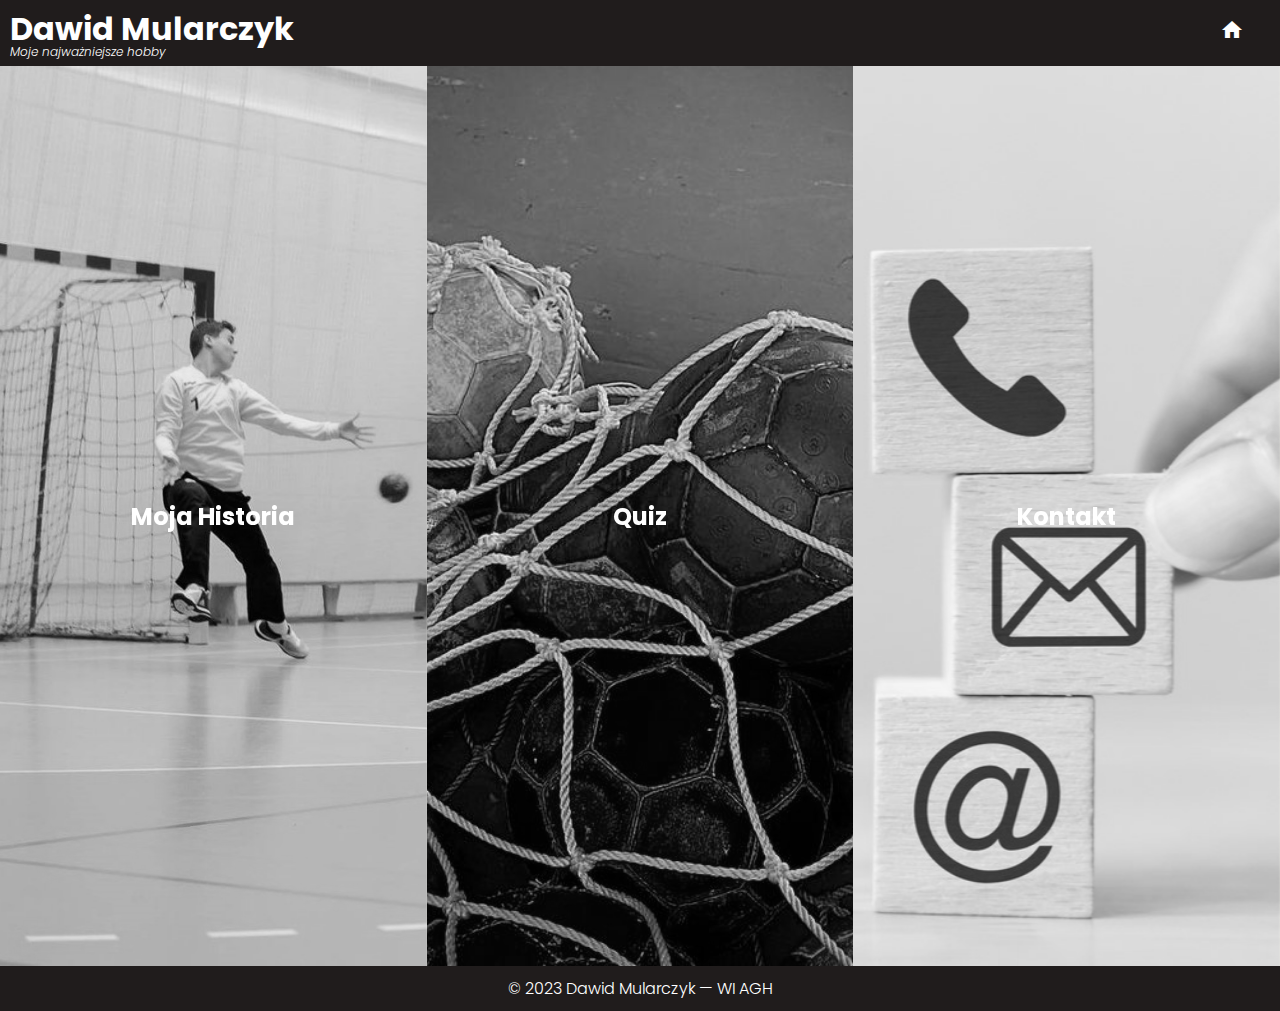
<file: index.html>
<!doctype html>
<html lang="pl">
<head>
    <meta charset="UTF-8">
    <meta name="Author" content="Dawid Mularczyk" />
    <meta name="Description" content="Strona poświęcona piłce ręcznej" />
    <meta name="viewport"
          content="width=device-width, user-scalable=no, initial-scale=1.0, maximum-scale=1.0, minimum-scale=1.0">
    <meta http-equiv="X-UA-Compatible" content="ie=edge">
    <link rel="icon" href="images/ikonka.png" type="image/png">
    <link rel="stylesheet" href="styles.css">
    <link rel="stylesheet" href="https://fonts.googleapis.com/icon?family=Material+Icons">
    <script src="change_title.js"></script>
    <title>piłka ręczna w moim życiu</title>
</head>
<body>
<header>
    <div class="header-left">
        <a href="index.html"><h1>Dawid Mularczyk</h1></a>
        <a href="index.html"><p>Moje najważniejsze hobby</p></a>
    </div>
    <nav class="header-right">
        <a href="index.html"><i class="material-icons">home</i></a>
    </nav>
</header>

<main>
    <section>
        <a href="history.html">
            <div class="bg-photo" style="background-image: url('images/my_photo.jpg')"></div>

            <div class="article-title">
                <h2>Moja Historia</h2>
            </div>

            <div class="content">
                <p>
                    Zapraszam Cię na fascynującą podróż przez moje życie z piłką ręczną! Dowiesz się między innymi, w jaki
                    sposób rozpocząłem przygodę z tym sportem, poznasz przebieg mojej kariery oraz czego się nauczyłem.
                    Kliknij tutaj, aby <b>poznać więcej</b> !🤾‍♂️📖
                </p>
            </div>
        </a>

    </section>

    <section>
        <a href="quiz.html">
            <div class="bg-photo" style="background-image: url('images/quizz.jpg')"></div>

            <div class="article-title">
                <h2>Quiz</h2>
            </div>

            <div class="content">
                <p>
                    Czy jesteś gotowy na wyzwanie i chcesz sprawdzić swoją wiedzę z zakresu piłki ręcznej? Niezależnie od tego,
                    czy jesteś wielkim fanem tego sportu, czy dopiero zaczynasz się nim interesować, ten quiz dostarczy
                    Ci mnóstwo radości i wiedzy. Kliknij tutaj, aby rozpocząć zabawę!🤾‍♂️🧠
                </p>
            </div>
        </a>

    </section>

    <section>
        <a href="contact.html">
            <div class="bg-photo" style="background-image: url('images/contact_photo.jpg')"></div>

            <div class="article-title">
                <h2>Kontakt</h2>
            </div>

            <div class="content">
                <p>
                    Czy masz pytania, sugestie lub po prostu chcesz się ze mną skontaktować? Jestem tu, aby Ci pomóc! Twoja
                    opinia i feedback są dla mnie niezwykle ważne. Kliknij tutaj, aby wysłać mi wiadomość. Czekam na kontakt!
                    📩🤝
                </p>
            </div>
        </a>
    </section>
</main>

<footer>
    <p>&copy; 2023 Dawid Mularczyk — WI AGH</p>
</footer>
</body>
</html>
</file>
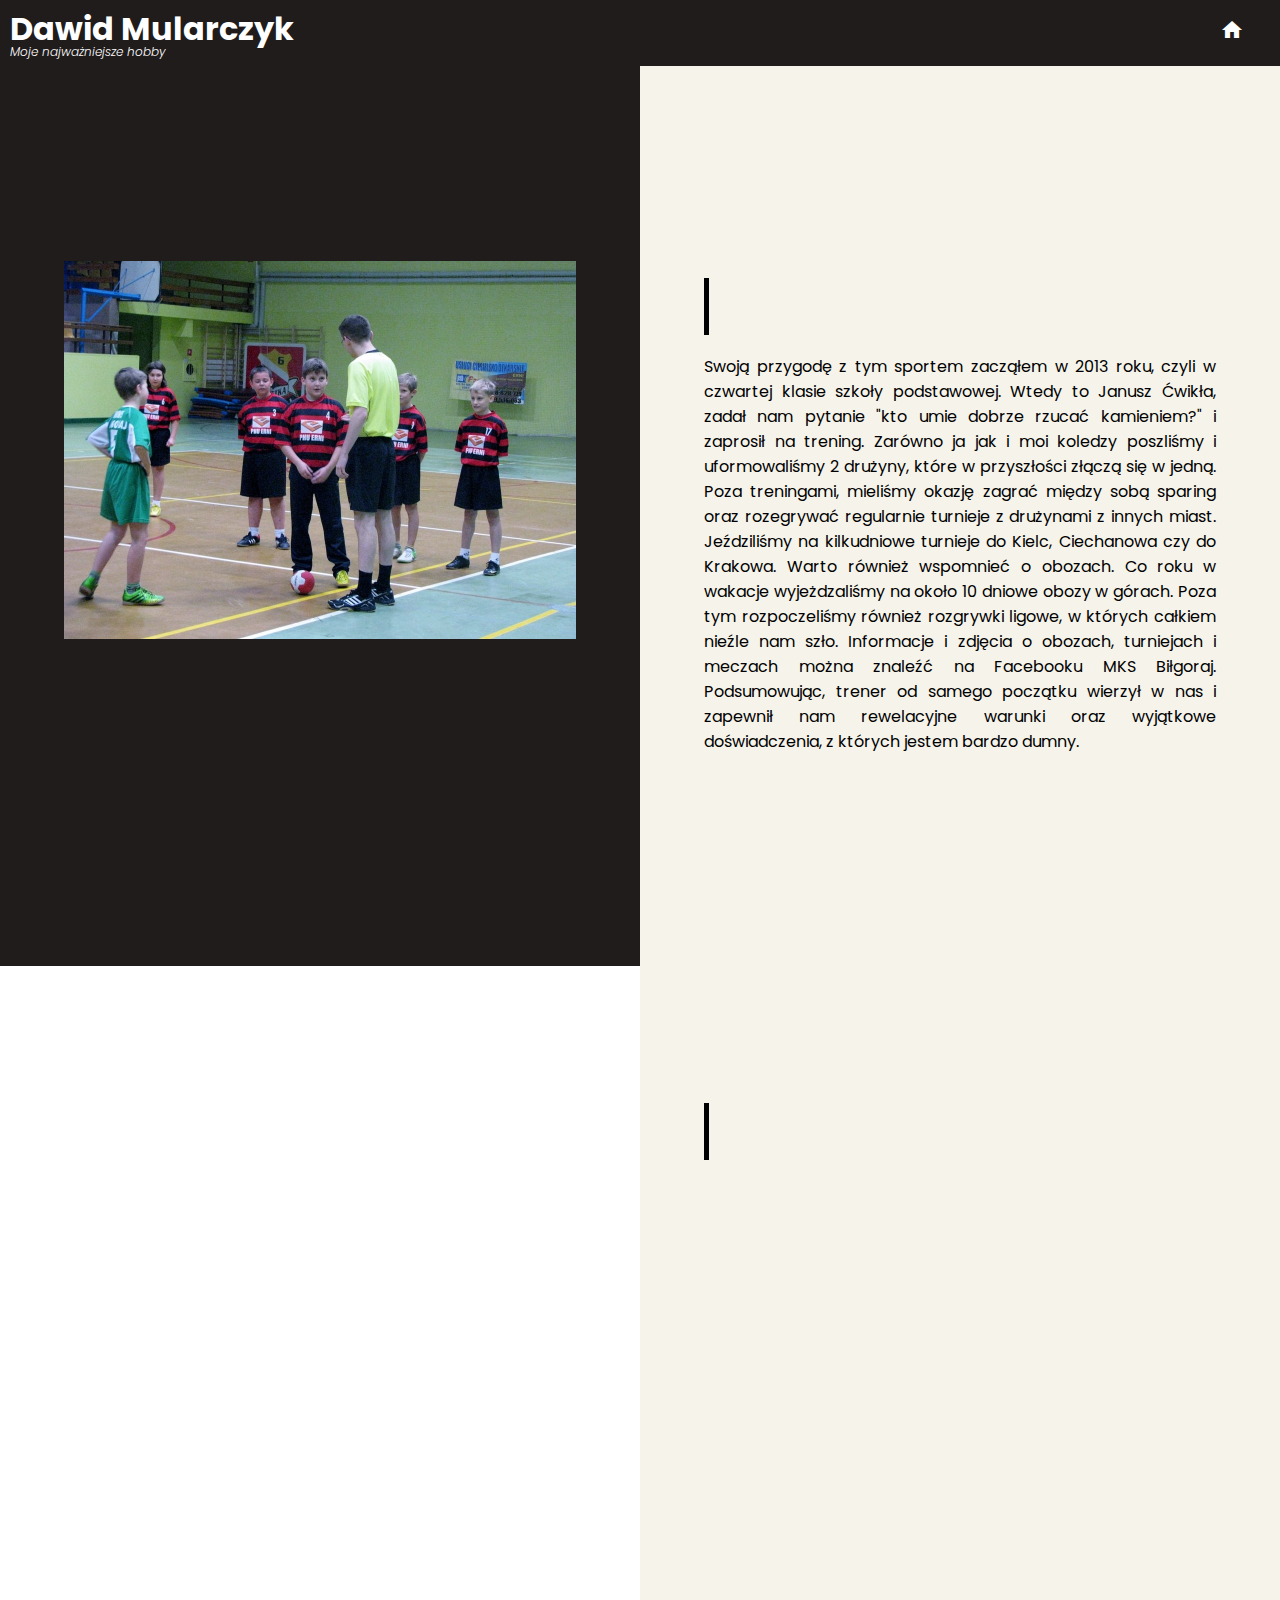
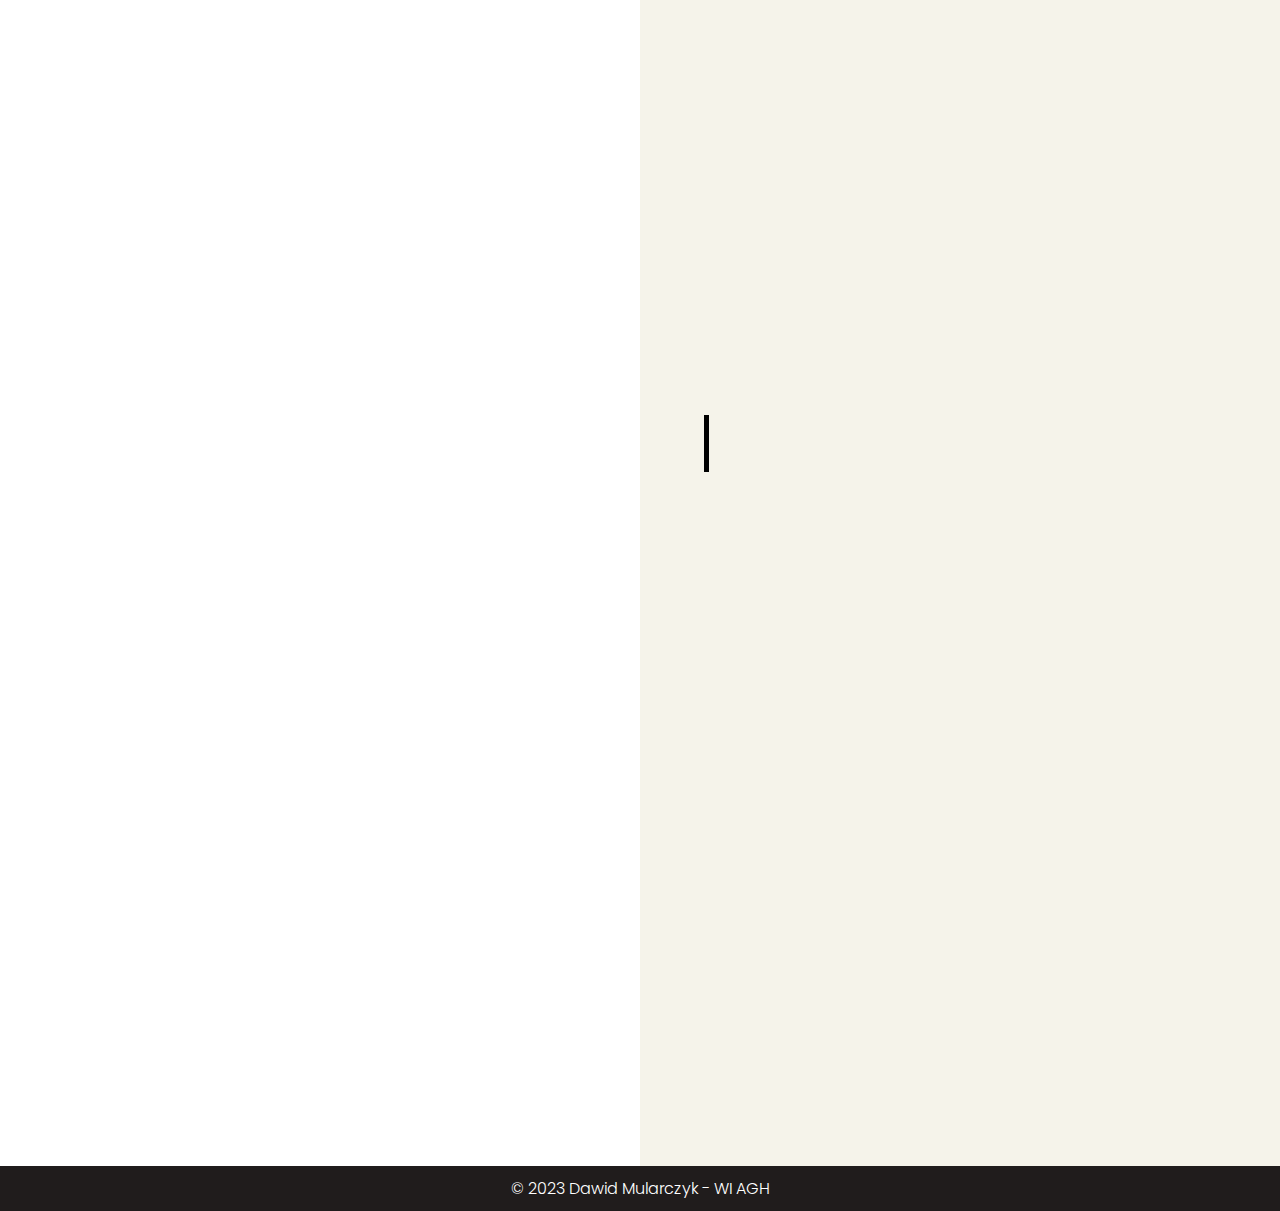
<file: history.html>
<!DOCTYPE html>
<html lang="pl" xmlns:--i="http://www.w3.org/1999/xhtml">
<head>
    <meta charset="UTF-8">
    <meta name="Author" content="Dawid Mularczyk" />
    <meta name="Description" content="Strona poświęcona piłce ręcznej" />
    <meta name="viewport"
          content="width=device-width, user-scalable=no, initial-scale=1.0, maximum-scale=1.0, minimum-scale=1.0">
    <meta http-equiv="X-UA-Compatible" content="ie=edge">
    <link rel="icon" href="images/ikonka.png" type="image/png">
    <link rel="stylesheet" href="styles_history.css">
    <link rel="stylesheet" href="https://fonts.googleapis.com/icon?family=Material+Icons">
    <script src="change_title.js"></script>
    <script src="https://code.jquery.com/jquery-3.5.1.js"></script>
    <script defer src="script_history.js"></script>
    <title>piłka ręczna w moim życiu</title>
</head>
<body>
<header>
    <div class="header-left">
        <a href="index.html"><h1>Dawid Mularczyk</h1></a>
        <a href="index.html"><p>Moje najważniejsze hobby</p></a>
    </div>
    <nav class="header-right">
        <a href="index.html"><i class="material-icons">home</i></a>
    </nav>
</header>
<main>
    <div class="bg"></div>
    <div class="container">
        <div class="section-img">
            <div class="section-img-inner" style="background-image: url('images/beginnings.jpg');"></div>
        </div>
        <div class="section-body">
            <div class="section-text">
                <h2>POCZĄTKI</h2>
                <p class="subtitle">
                    Swoją przygodę z tym sportem zacząłem w 2013 roku, czyli w czwartej klasie szkoły podstawowej.
                    Wtedy to Janusz Ćwikła, zadał nam pytanie "kto umie dobrze rzucać kamieniem?" i zaprosił na trening.
                    Zarówno ja jak i moi koledzy poszliśmy i uformowaliśmy 2 drużyny, które w przyszłości złączą się w jedną.
                    Poza treningami, mieliśmy okazję zagrać między sobą sparing oraz rozegrywać regularnie turnieje z
                    drużynami z innych miast. Jeździliśmy na kilkudniowe turnieje do Kielc, Ciechanowa czy do Krakowa.
                    Warto również wspomnieć o obozach. Co roku w wakacje wyjeżdzaliśmy na około 10 dniowe obozy w górach.
                    Poza tym rozpoczeliśmy również rozgrywki ligowe, w których całkiem nieźle nam szło. Informacje i zdjęcia
                    o obozach, turniejach i meczach można znaleźć na Facebooku  <a href="https://www.facebook.com/mksbilgoraj" target="_blank">MKS Biłgoraj</a>.
                    Podsumowując, trener od samego początku wierzył w nas i zapewnił nam rewelacyjne warunki oraz wyjątkowe doświadczenia, z których jestem bardzo dumny.
                </p>
            </div>
        </div>
    </div>

    <div class="container">
        <div class="section-img">
            <div class="section-img-inner" style="background-image: url('images/gimnazjum.jpg');"></div>
        </div>
        <div class="section-body">
            <div class="section-text">
                <h2>CZASY GIMNAZJUM</h2>
                <p class="subtitle">
                    Gimnazjum było dla nas przełomowym momentem. Po raz pierwszy w historii mojej szkoły powstała klasa sportowa.
                    Nasza oraz żeńska drużyna MKS Biłgoraj miała możliwość przeprowadzenia 5-6 treningów w tygodniu. Skutkowało to
                    tym, że siedziałem w szkole codziennie od 8 do 16, ale było warto. W tym czasie ilość wyjazdów się nasiliła, a
                    poziom wzrastał. Zarówno mecze ligowe jak i obozy i turnieje znaczyły dla nas wiele, konkurencja się wzmacniała i
                    musieliśmy ciężko pracować. Część z nas wskoczyła na wysoki poziom. Pięciu zawodników(w tym oczywiście ja :> ) zostało nagrodzonych
                    za ciężką pracę i zaangażowanie. Dostaliśmy powołanie na Ogólnopolską Olimpiadę Młodzieży w piłce ręcznej. Oznaczało to, że mogliśmy
                    się znaleźć wśród najlepszych i najbardziej utalentowancyh zawodnikó w Polsce. Znajdowałem się w ,,pierwszej siódemce" naszego województwa.
                    w ramach ciekawostki mogę dodać, że pięciu z siedmmiu zawodników pierwszej siódemki gra akutalnie w najlepszej lidze w Polsce. W przeciwieństwie
                    do mnie wybrali swoje marzenia i rozwinęli kariere(ja natomiast męczę się na AGH i wyżalam na tym blogu). Nie bierzcie ze mnie przykładu, jak macie
                    talent to go wykorzystajcie. Poza OOM zdobyłem wiele nagród za najlepszego bramkarza turnieju czy najlepszego zawodnika kadry wojewódzkiej na innym turnieju.
                </p>
            </div>
        </div>
    </div>

    <div class="container">
        <div class="section-img">
            <div class="section-img-inner" style="background-image: url('images/liceum.jpg');"></div>
        </div>
        <div class="section-body">
            <div class="section-text">
                <h2>LICEUM.</h2>
                <p class="subtitle">
                    Jeżeli miałbym nadać tytuł temu okresowi to brzmiałby on ,,Jak zepsuć zespół zgranych chłopaków i zniechęcić
                    do piłki ręcznej". Świeżo po zakończeniu gimnazjum szeregi naszego zespołu opuścił nasz kluczowy zawodnik co
                    trochę nam podcięło skrzydła, ale chcieliśmy grać dalej. Niestety, przez brak ,,bata" w postaci przymusownych
                    treningów frekwencja była koszmarna, kilka osób na trening. W liceum nie było już obozów, a ilość turniejów
                    się zmniejszyła. Mieliśmy plan wstąpieania do seniorskich rozgrywek ligowych, ale nie miało to sensu. Ciężko
                    mi coś więcej powiedzieć o tym okresie, ponieważ nie wspominam tego dobrze. Oficjalnie nasza przygoda zakończyła się
                    w grudniu 2020 roku, spotkaliśmy się grupowo w szatni podsumowaliśmy wszystko i wycofaliśmy się z ligi. Bardzo, żaluję, że
                    tyle lat naszej pracy zakończyło się w takim stylu. Jedyną pozytywną rzeczą z tego okresu było to, że miałem bardzo wysoką formę
                    i w każdym meczu prezentowałem się bardzo dobrze, na tle całej drużyny. Później grałem już tylko sporadycznie na zawodach szkolnych.
                    Tęsknię za tym, byliśmy niesamowicie zgraną i dobrą drużyną co udowodnił nam krótki wyjazd na zawody szkolne, na których przegadaliśmy każdą
                    sekundę wolnego czasu. Głównie o starych czasach
                </p>
            </div>
        </div>
    </div>
</main>
<footer>
    <p>&copy; 2023 Dawid Mularczyk - WI AGH</p>
</footer>
</body>
</html>
</file>
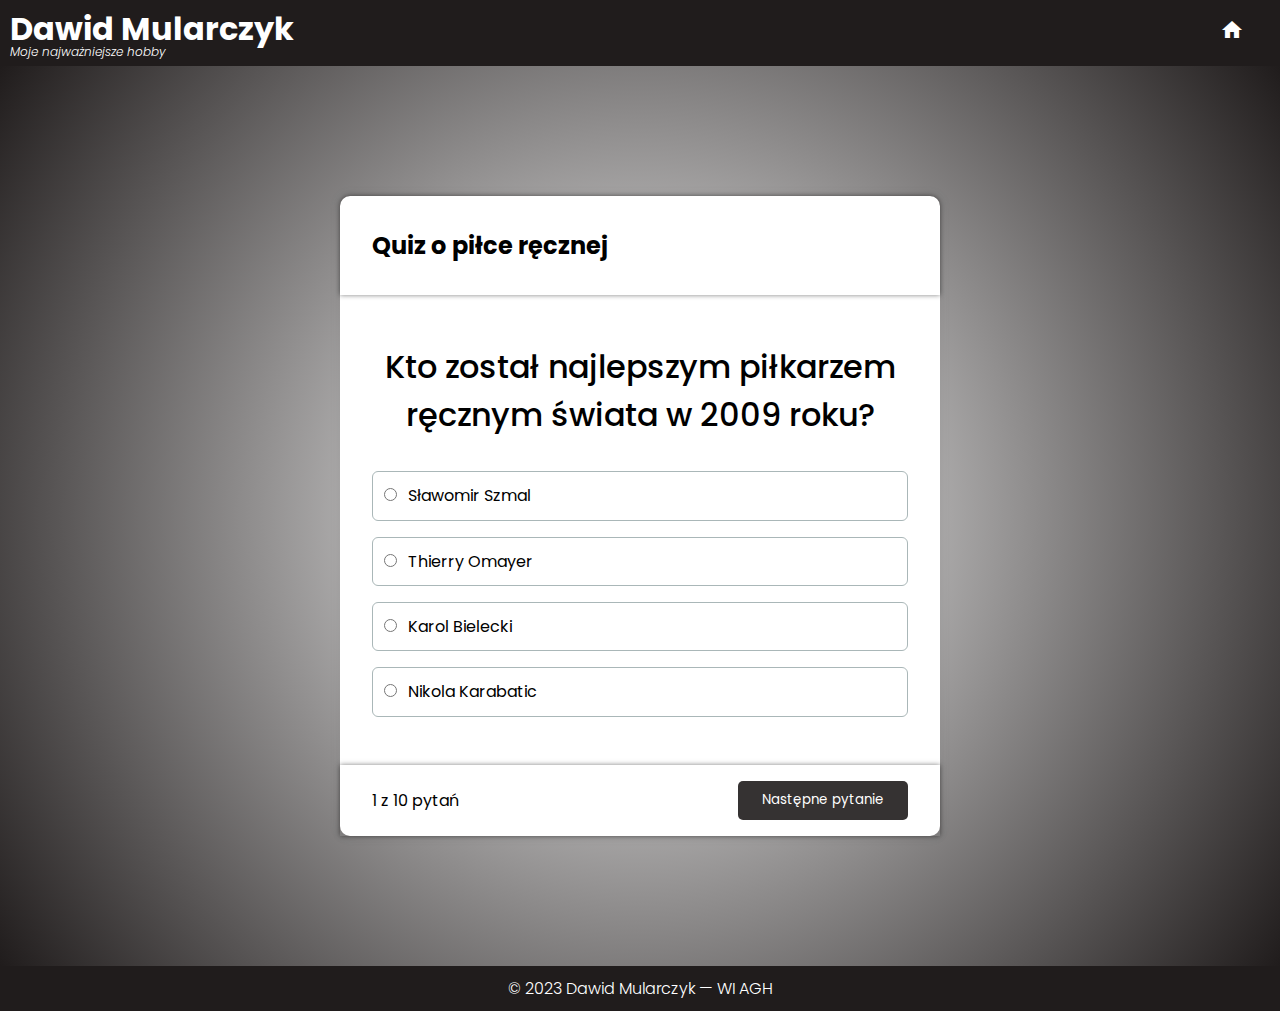
<file: quiz.html>
<!doctype html>
<html lang="pl">
<head>
    <meta charset="UTF-8">
    <meta name="Author" content="Dawid Mularczyk" />
    <meta name="Description" content="Strona poświęcona piłce ręcznej" />
    <meta name="viewport"
          content="width=device-width, user-scalable=no, initial-scale=1.0, maximum-scale=1.0, minimum-scale=1.0">
    <meta http-equiv="X-UA-Compatible" content="ie=edge">
    <link rel="icon" href="images/ikonka.png" type="image/png">
    <link rel="stylesheet" href="styles_quiz.css">
    <link rel="stylesheet" href="https://fonts.googleapis.com/icon?family=Material+Icons">
    <script src="change_title.js"></script>
    <script defer src="script_quiz.js"></script>
    <title>piłka ręczna w moim życiu</title>
</head>
<body>
<header>
    <div class="header-left">
        <a href="index.html"><h1>Dawid Mularczyk</h1></a>
        <a href="index.html"><p>Moje najważniejsze hobby</p></a>
    </div>
    <nav class="header-right">
        <a href="index.html"><i class="material-icons">home</i></a>
    </nav>
</header>
<main>
    <div class="quiz-container" id="quiz">
        <div class="quiz-header">
            <h2 class="header-txt">Quiz o piłce ręcznej</h2>
        </div>
        <div class="quiz-body">
            <h2 id="question"></h2>
            <ul>
                <li class="answer-li" data-answer="a">
                    <input type="radio" name="answer" id="a" class="answer" />
                    <label for="a" id="a_text">A</label>
                </li>

                <li class="answer-li" data-answer="b">
                    <input type="radio" name="answer" id="b" class="answer" />
                    <label for="b" id="b_text">B</label>
                </li>

                <li class="answer-li" data-answer="c">
                    <input type="radio" name="answer" id="c" class="answer" />
                    <label for="c" id="c_text">C</label>
                </li>

                <li class="answer-li" data-answer="d">
                    <input type="radio" name="answer" id="d" class="answer" />
                    <label for="d" id="d_text">D</label>
                </li>
            </ul>
        </div>
        <div class="quiz-footer">
            <div class="quiz-details"></div>
            <button type="button" id="btn">Następne pytanie</button>
        </div>
    </div>
</main>
<footer>
    <p>&copy; 2023 Dawid Mularczyk — WI AGH</p>
</footer>
</body>
</html>
</file>
<file: styles.css>
@import url("https://fonts.googleapis.com/css2?family=Poppins:ital,wght@0,100;0,200;0,300;0,400;0,500;0,600;0,700;0,800;0,900;1,100;1,200;1,300;1,400;1,500;1,600;1,700;1,800;1,900&display=swap");

:root {
    --template-color: #201c1c;
}
* {
    margin: 0;
    padding: 0;
    box-sizing: border-box;
    font-family: 'Poppins', sans-serif;
    text-decoration: none;
    color: inherit;
}

header {
    background-color: var(--template-color);
    border: none;
    color: #fff;
    display: flex;
    justify-content: space-between;
    align-items: center;
    width: 100%;
    padding: 5px 10px;
}

.header-left {
    position: relative;
    text-align: left;
}

.header-left h1 {
    font-size: 32px;
    margin: 0;
    font-weight: 700;
    transition: color 0.3s ease;
}

.header-left p {
    font-size: 12px;
    margin: -10px 0 0 0;
    font-weight: 300;
    font-style: italic;
    transition: color 0.3s ease;
}

.header-right a {
    margin-right: 2vw;
    color: #fff;
    font-size: 16px;
    font-weight: 400;
    transition: color 0.3s ease;
}

.header-left p:hover, h1:hover, .header-right a:hover{
    color: #737373;
    cursor: pointer;
}


main {
    display: flex;
    justify-content: center;
    background-color: hsl(49 37% 94%);
}

section {
    transform: translate3d(0, 0, 0);
    position: relative;
    width: 33.333%;
    height: 100vh;
    min-height: 600px;
    color: #fff;
    overflow: hidden;
    transition: width 0.5s ease;

    &:before, &:after {
        transform: translate3d(0, 0, 0);
        content: '';
        position: absolute;
        left: 0; top: 0;
        width: 100%; height: 100%;
    }

    &:after {
        opacity: 1;
        transition: opacity 0.5s ease;
    }

    &:before {
        background: linear-gradient(to bottom, rgba(0,0,0,0) 0%,rgba(0,0,0,1) 75%);
        z-index: 1;
        opacity: 0;
        transform: translate3d(0, 0, 0) translateY(50%);
        transition: opacity 0.5s ease, transform 0.5s ease;
    }

    &:hover {
        width: 38.333%;

        &:after {
            opacity: 0;
        }

        &:before {
            opacity: 1;
            transform: translate3d(0, 0, 0) translateY(0);
            transition: opacity 1s ease, transform 1s ease 0.25s;
        }

        .content {
            opacity: 1;
            transform: translateY(0);
            transition: all 0.75s ease 0.5s;
        }

        .bg-photo {
            filter: grayscale(0);
        }
    }
}


.content {
    transform: translate3d(0, 0, 0) translateY(25px);
    position: relative;
    z-index: 1;
    text-align: center;
    margin: 0 1.618em;
    top: 55%;
    opacity: 0;
    transition: font-size 0.3s;

}

@media (max-width: 800px) {
    .content {
        font-size: 14px;
    }
}

@media (max-width: 600px) {
    .content {
        font-size: 12px;
    }
}

.article-title {
    position: absolute;
    top: 50%;
    left: 50%;
    transform: translateX(-50%) translateY(-50%);
    z-index: 1;

    &p {
        font-size: 1.728rem;
        line-height: 0;
    }
}

.bg-photo {
    transform: translate3d(0, 0, 0);
    position: absolute;
    width: 100%; height: 100%;
    top: 0; left: 0;
    background-size: cover;
    background-position: center center;
    transition: filter 0.5s ease;
    filter: grayscale(100%);
}

footer {
    background-color: var(--template-color);
    color: #fff;
    text-align: center;
    font-weight: 300;
    padding: 10px 0;
}
</file>
<file: styles_history.css>
@import url("https://fonts.googleapis.com/css2?family=Poppins:ital,wght@0,100;0,200;0,300;0,400;0,500;0,600;0,700;0,800;0,900;1,100;1,200;1,300;1,400;1,500;1,600;1,700;1,800;1,900&display=swap");

:root {
    --template-color: #201c1c;
    --bg-color: hsl(49 37% 94%);
    --typewriterSpeed: .8s;
    --typewriterCharacters: 10;
}

* {
    margin: 0;
    padding: 0;
    box-sizing: border-box;
    font-family: 'Poppins', sans-serif;
    text-decoration: none;
    color: inherit;
}

header {
    background-color: var(--template-color);
    border: none;
    color: #fff;
    display: flex;
    justify-content: space-between;
    align-items: center;
    width: 100%;
    padding: 5px 10px;
    position: sticky; top: 0;
    z-index: 3;
}
main{
    position: relative;
}
.header-left {
    position: relative;
    text-align: left;
}

.header-left h1 {
    font-size: 32px;
    margin: 0;
    font-weight: 700;
    transition: color 0.3s ease;
}

.header-left p {
    font-size: 12px;
    margin: -10px 0 0 0;
    font-weight: 300;
    font-style: italic;
    transition: color 0.3s ease;
}

.header-right a {
    margin-right: 2vw;
    color: #fff;
    font-size: 16px;
    font-weight: 400;
    transition: color 0.3s ease;
}

.header-left p:hover, h1:hover, .header-right a:hover {
    color: #737373;
    cursor: pointer;
}

.bg {
    background: #201c1c;
    position: fixed;
    left: 0;
    width: 50%;
    height: 100vh;
    z-index: 1;
}
.container {
    display: flex;
    min-height: 100vh;
    position: relative;
    z-index: 2;
}
.container > * {
    width: 50%;
}
.section-img {
    position: relative;
    display: flex;
}
.section-img-inner {
    height: 100vh;
    position: fixed;
    left: 5%;
    width: 40%;
    top: 0;
    mix-blend-mode: multiply;
    background-size: contain;
    background-repeat: no-repeat;
    filter: blur(30px);
    opacity: 0;
    background-position: 50% 50%;
    transition: .6s ease, opacity .6s ease, background-position .8s ease;
    display: flex;
    justify-content: center;
    align-items: center;
}

.video-container {
    width: 100%;
    max-height: 100%;
    position: relative;
    overflow: hidden;
    padding-bottom: 56.25%;
}

.video-container video {
    position: absolute;
    top: 0;
    left: 0;
    width: 100%;
    height: 100%;
    z-index: 1 !important;
}

.section-body {
    display: flex;
    align-items: center;
    background: var(--bg-color);
}

.section-text {
    padding: 5vw;
    margin: 0;
    display: grid;
    place-content: center;
    text-align: center;
}

.section-text h2::before,
.section-text h2::after {
    content: "";
    position: absolute;
    top: 0;
    right: 0;
    bottom: 0;
    left: 0;
}

.section-text h2::before {
    background: var(--bg-color);
}

.section-text h2::after {
    width: 0.125em;
    background: black;
}

.subtitle {
    font-weight: 400;
    opacity: 0;
    transform: translateY(3rem);
    transition: opacity 2s ease 2.5s, transform 2s ease;
}

.container.active .subtitle {
    opacity: 1;
    transform: translateY(0);
}

.container.active .section-text h2::before {
    animation: typewriter var(--typewriterSpeed)
    steps(var(--typewriterCharacters)) 1s forwards;
}

.container.active .section-text h2::after {
    animation: typewriter var(--typewriterSpeed)
    steps(var(--typewriterCharacters)) 1s forwards,
    blink 750ms steps(var(--typewriterCharacters)) infinite;
}
.start-animation {
    animation-play-state: running;
}

@keyframes typewriter {
    to {
        left: 100%;
    }
}

@keyframes blink {
    to {
        background: transparent;
    }
}

@keyframes fadeInUp {
    to {
        opacity: 1;
        transform: translateY(0);
    }
}

.container.active .section-img-inner {
    opacity: 1;
    background-position: 50% 50%;
    filter: blur(0);
}

.section-text h2 {
    position: relative;
    font-size: 3vw;
    margin-bottom: 0.5em;
    margin-top: 0;
    width: max-content;

}

.section-text p {
    text-align: justify;
}

.video-description {
    display: flex;
    background: var(--bg-color);
    padding: 5vw;
    margin: 0;
}

.video-container {
    width: 50%;
    max-height: 50vh;
    position: relative;
    overflow: hidden;
    padding-bottom: 56.25%;
}

.video-container iframe {
    position: absolute;
    top: 0;
    left: 0;
    width: 100%;
    height: 100%;
    z-index: 1 !important;
}

.description {
    width: 50%;
    padding: 20px;
    display: flex;
    flex-direction: column;
    justify-content: center;
    align-items: center;
    text-align: center;
}

.description h2 {
    font-size: 2rem;
    margin-bottom: 1rem;
}

.description p {
    text-align: justify;
    font-size: 1rem;
}

footer {
    background-color: var(--template-color);
    color: #fff;
    text-align: center;
    font-weight: 300;
    padding: 10px 0;
    position: relative;
    z-index: 2;
}
</file>
<file: styles_quiz.css>
@import url("https://fonts.googleapis.com/css2?family=Poppins:ital,wght@0,100;0,200;0,300;0,400;0,500;0,600;0,700;0,800;0,900;1,100;1,200;1,300;1,400;1,500;1,600;1,700;1,800;1,900&display=swap");

:root {
    --template-color: #201c1c;
}

* {
    margin: 0;
    padding: 0;
    box-sizing: border-box;
    font-family: 'Poppins', sans-serif;
    text-decoration: none;
    color: inherit;
}

header {
    background-color: var(--template-color);
    border: none;
    color: #fff;
    display: flex;
    justify-content: space-between;
    align-items: center;
    width: 100%;
    padding: 5px 10px;
}

.header-left {
    position: relative;
    text-align: left;
}

.header-left h1 {
    font-size: 32px;
    margin: 0;
    font-weight: 700;
    transition: color 0.3s ease;
}

.header-left p {
    font-size: 12px;
    margin: -10px 0 0 0;
    font-weight: 300;
    font-style: italic;
    transition: color 0.3s ease;
}

.header-right a {
    margin-right: 2vw;
    color: #fff;
    font-size: 16px;
    font-weight: 400;
    transition: color 0.3s ease;
}

.header-left p:hover, h1:hover, .header-right a:hover{
    color: #737373;
    cursor: pointer;
}


main {
    display: flex;
    justify-content: center;
    align-items: center;
    height: 100vh;
    min-height: 600px;
    background: radial-gradient(circle, #ffffff 0%, var(--template-color) 100%);
    overflow: hidden;
}

.quiz-container {
    background-color: #fff;
    max-width: 600px;
    width: 100%;
    border-radius: 10px;
    box-shadow: 0 0 10px 2px rgba(100, 100, 100, 0.1);
}

.quiz-header {
    display: flex;
    align-items: center;
    padding: 2rem 2rem;
    box-shadow: 0 0 5px rgba(0, 0, 0, 0.5);
    border-top-left-radius: 10px;
    border-top-right-radius: 10px;
}

.quiz-header h2{
    font-size: 1.5rem;
}

.quiz-body {
    padding: 2rem 2rem;
}

.quiz-body h2 {
    font-size: 2rem;
    padding: 1rem 0;
    font-weight: 500;
    text-align: center;
    margin: 0;
}

.quiz-body ul {
    list-style: none;
    padding: 0;
}

.quiz-body ul li {
    margin: 1rem 0;
    font-size: 1rem;
    border: 1px solid #aab7b8;
    padding: 0.7rem;
    border-radius: 6px;
    cursor: pointer;

}

.quiz-body ul li label {
    cursor: pointer;
    padding: 0 0.4rem;
}

.quiz-footer{
    display: flex;
    align-items: center;
    justify-content: space-between;
    padding: 1rem 2rem;
    box-shadow: 0 0 5px rgba(0, 0, 0, 0.5);
}

.quiz-footer button {
    background: var(--template-color);
    padding: 0.6rem 1.5rem;
    outline: none;
    border: 0;
    cursor: pointer;
    border-radius: 5px;
    color: #fff;
    opacity: 0.9;
    transition: all 0.5s ease-in;
}

.quiz-footer button:hover {
    opacity: 1;
    color: #737373;
}

.quiz-body button {

    background: var(--template-color);
    padding: 0.6rem 1.5rem;
    outline: none;
    border: 0;
    cursor: pointer;
    border-radius: 5px;
    color: #fff;
    opacity: 0.9;
    transition: all 0.5s ease-in;
    display: block;
    margin: 0 auto;
}

footer {
    background-color: var(--template-color);
    color: #fff;
    text-align: center;
    font-weight: 300;
    padding: 10px 0;
}
</file>
